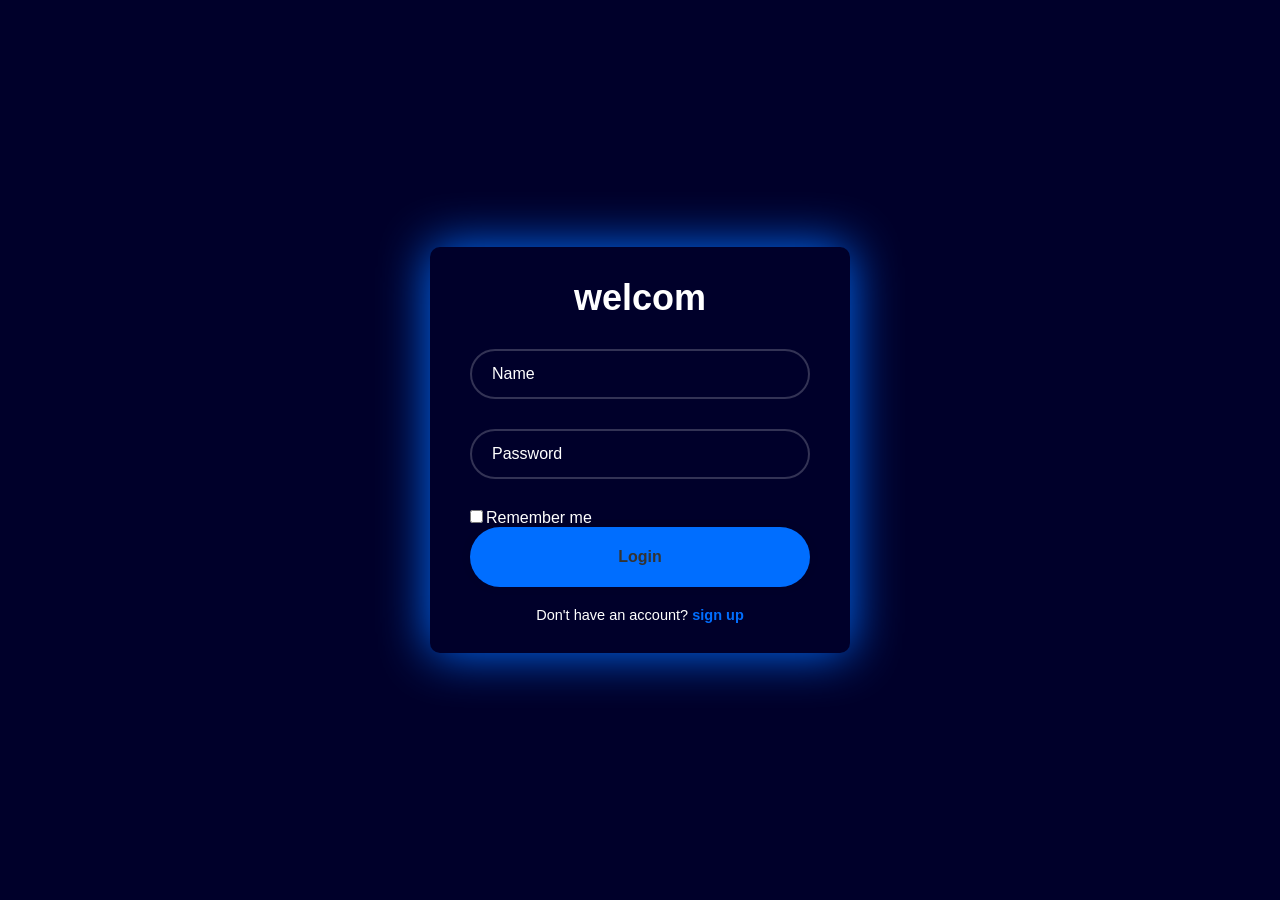
<file: sit project/index.html>
<!DOCTYPE html>
<html lang="en">
<head>
	<meta charset="UTF-8">
	<meta name="viewport" content="width=device-width, initial-scale=1.0">
	<link rel="stylesheet" href="style.css">
	<title>Document</title>
	<link  href='https://unpkg.com/boxicons@2.1.4/css/boxicons.min.css' rel='stylesheet'>
</head>
<body class="k">
	<div class="a">
		<form action="">
			<h1>welcom</h1>
			<div class="b">
				<input type="text" placeholder="Name" required> 
			</div>
			<div class="b">
				<input type="password" placeholder="Password" required>
			</div> 
			<div class="c">
				<label><input type="checkbox">Remember me</label>
				
			</div>
            
				<button type="submit" class="pmt">Login</button>
				<div class="d">
					<p>Don't have an account? <a class="io" href="#">sign up</a></p>
				</div>
			</div>
		</form>
    <div>
</body>
</html>
</file>
<file: sit project/style.css>
* {
	margin: 0;
	padding: 0;
	box-sizing: border-box;
	font-family: "Poppins" , sans-serif;
}

.k{
	display: flex;
	justify-content: center;
	align-items: center;
	min-height: 100vh;
	background-color: #00002a;
	
}

.a{
	width: 420px;
	background-color: #00002a;
	box-shadow: 0 0 50px #006EFF;
	border: 2px solid rtba(255, 255, 255, .2);
	backdrop-filter: blur(20px);
	color: #fff;
	border-radius: 10px ;
	padding: 30px 40px;
}

.a h1 {
	font-size: 36px;
	text-align: center;
}

.a .b {
	width: 100%;
	height: 50px;
	margin: 30px 0;
}

.b input {
	width: 100%;
	height: 100%;
	background: transparent;
	border: none;
	outline: none;
	border: 2px solid rgba(255, 255, 255, .2);
	border-radius: 40px;
	font-size: 16px;
	color: #fff;
	padding: 20px 45px 20px 20px;
}

.b input::placeholder {
	color: #fff;
}

.b i {
	position: absolute;
	right: 20px;
	top: 50%;
	transform: translateY(-50%);
	font-size: 20px;
}
.po .c {
	display: flex;
	justify-content: space-between;
	font-size: 14.5px;
	margin: -15px 0 15px;
}

.c label input {
	accent-color: #fff;
	margin-right: 3px;
}

.c .a {
	color: #fff;
	text-decoration: none;
}

.c .a:hover {
	text-decoration: underline;
}

.a .pmt {
	width: 100%;
	right: 45px;
	line-height: 60px;
	background: #006EFF;
	border: none;
	outline: none;
	border-radius: 40px;
	box-shadow: 0 0 10px rgba(0, 0, 0, .1);
	cursor: pointer;
	font-size: 16px;
	color: #333;
	font-weight: 600;
}

.a .d {
	font-size: 14.5px;
	text-align: center;
	margin-top: 20px;
}

.d p a {
	color: #006EFF;
	text-decoration: none;
	font-weight: 600;
}

.d p a:hover {
	text-decoration: underline;
}
</file>
